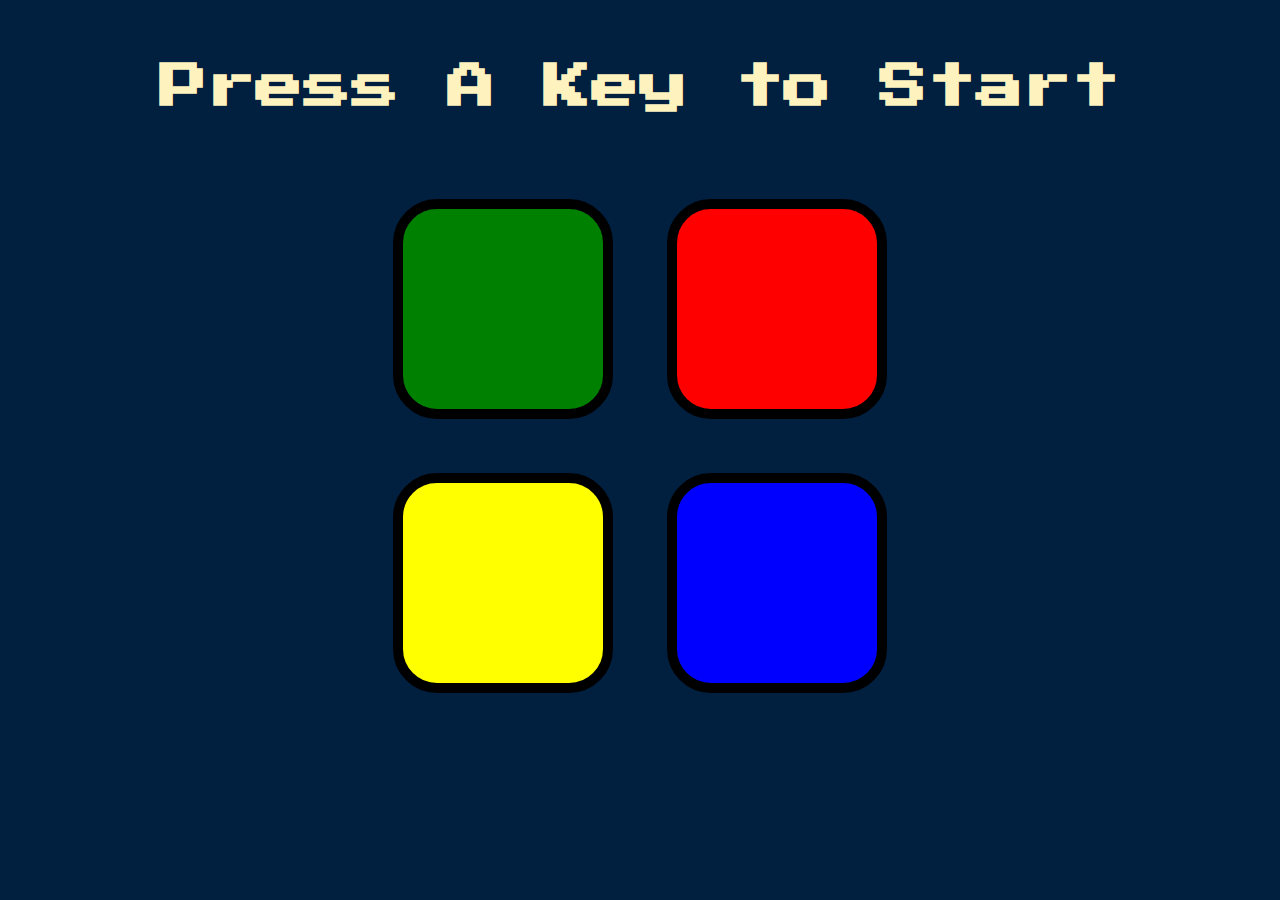
<file: Simon/index.html>
<!DOCTYPE html>
<html lang="en" dir="ltr">

<head>
  <meta charset="utf-8">
  <title>Simon</title>
  <link rel="stylesheet" href="styles.css">
  <link href="https://fonts.googleapis.com/css?family=Press+Start+2P" rel="stylesheet">
</head>

<body>
  <h1 id="level-title">Press A Key to Start</h1>
  <div class="container">
    <div class="row">

      <div type="button" id="green" class="btn green">

      </div>

      <div type="button" id="red" class="btn red">

      </div>
    </div>

    <div class="row">

      <div type="button" id="yellow" class="btn yellow">

      </div>
      <div type="button" id="blue" class="btn blue">

      </div>

    </div>

  </div>
<script src="https://ajax.googleapis.com/ajax/libs/jquery/3.6.0/jquery.min.js"></script>
<script src="game.js" charset="utf-8"></script>


</body>

</html>
</file>
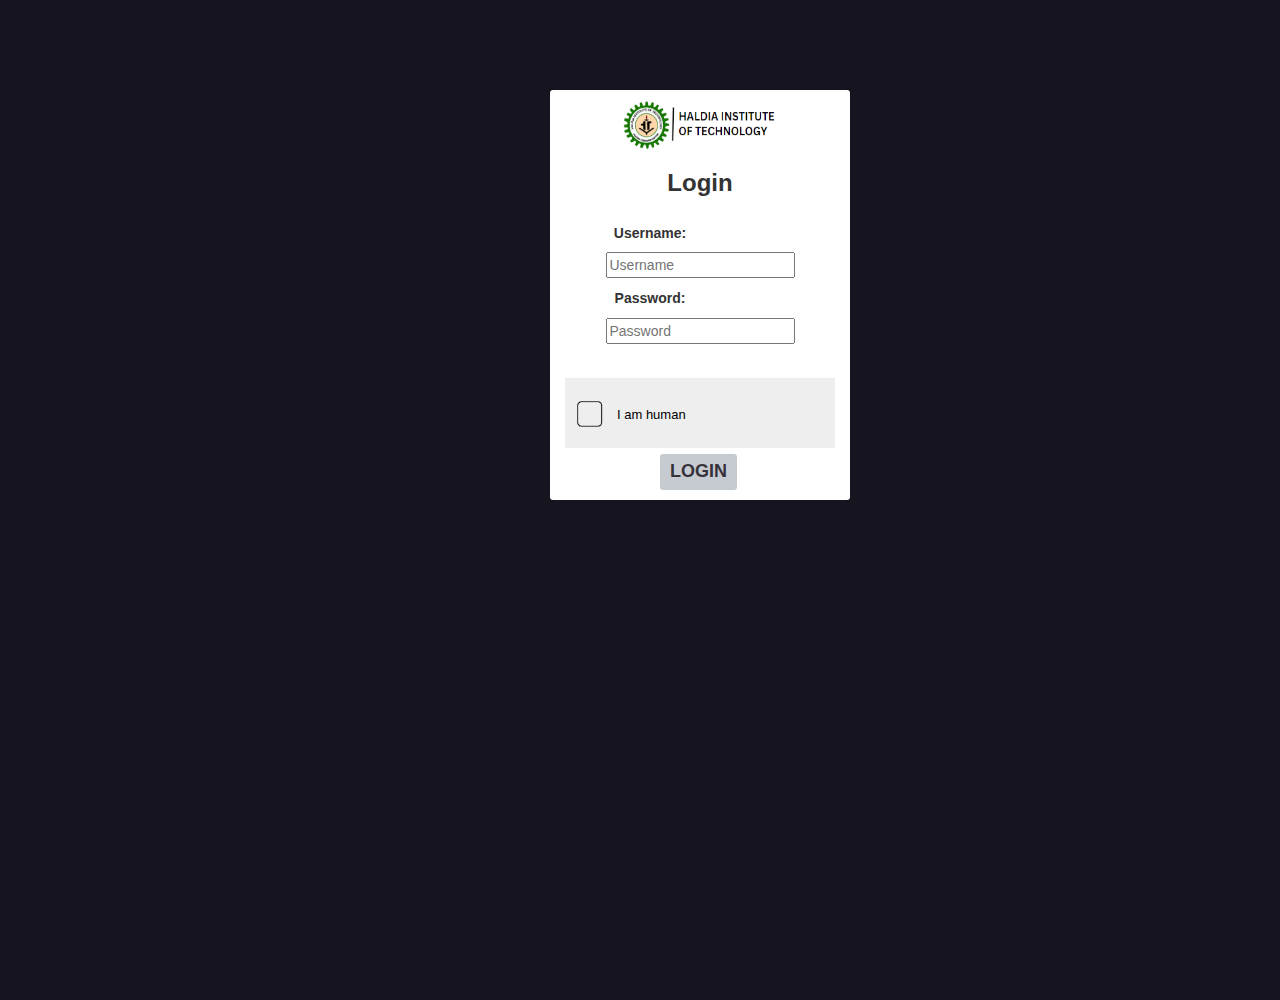
<file: Hcaptcha Clone/indx.html>
<!DOCTYPE html>
<html lang="en">
<head>
    <meta charset="UTF-8">
    <meta http-equiv="X-UA-Compatible" content="IE=edge">
    <meta name="viewport" content="width=device-width, initial-scale=1.0">
    <title>Im_trying</title>
    <link rel="stylesheet" href="https://maxcdn.bootstrapcdn.com/bootstrap/3.3.7/css/bootstrap.min.css"
    />
    <link rel="stylesheet" href="styles.css">
</head>
<body>
    <div class="container">
        <img src="images\logo.png" class="logo" alt="">
        <h3 class="login">Login </h3>
        <h5 class="user_text">Username:</h5>
        <input type="text" class="user" name="username" placeholder="Username" required>
        <p class="pass_text">Password:</p>
        <input type="password" class="pass" name="password" placeholder="Password" required>
        <div class="checkboxContainer">
            <div id="Check" class="Checkbox">
                <img src="images\checkbox.png" class="check_img" id="checkbox_img" alt="">
                <img  class="verify" id="verify" src="images\verify.png" alt="Image">
                <img  class="verify1" id="verify1" src="images\verify1.png" alt="Image">
            </div>
           <div id="replacement" style="display: none;">
            <img  class="verify" src="images\verify.png" alt="Image">
          </div>
          <div id="replacement1" style="display: none;">
            <img  class="verify" src="images\verify1.png" alt="Image">
          </div>
        </div>
        <a href=""></a>
        <div class="inner_cap">
            <p class="cap_text" id="cap_text">I am human</p>
        </div>
        <a href="#" class="button" id="button">login</a>
    </div>
    <div class="popup">
        <div class="popup-content">
            <div class="rect">
                <p>Select all images with a</p>
                <h2 id="name">Bus</h2>
                <p id="lower">Click verify when none left</p>
            </div>
            <div class="grid">
                <div class="element">
                    <img class="elements" id="img1" src="images\img11.jpg" alt="">
                </div>
                <div class="element">
                    <img class="elements" id="img2" src="images\img11.jpg" alt="">
                </div>
                <div class="element">
                    <img class="elements" id="img3" src="images\img11.jpg" alt="">
                </div>
                <div class="element">
                    <img class="elements" id="img4" src="images\img11.jpg" alt="">
                </div>
                <div class="element">
                    <img class="elements" id="img5" src="images\img11.jpg" alt="">
                </div>
                <div class="element">
                    <img class="elements" id="img6" src="images\img11.jpg" alt="">
                </div>
                <div class="element">
                    <img class="elements" id="img7" src="images\img11.jpg" alt="">
                </div>
                <div class="element">
                    <img class="elements" id="img8" src="images\img11.jpg" alt="">
                </div>
                <div class="element">
                    <img class="elements" id="img9" src="images\img11.jpg" alt="">
                </div>

            </div>
                <button type="submit" class="inner_button" id="inner_button" onsubmit="replaceWithImage(); return false;">VERIFY</button>
        </div>
    </div>
    <script src="index.js"></script>
</body>
</html>
</file>
<file: Simon/styles.css>
body {
  text-align: center;
  background-color: #011F3F;
}

#level-title {
  font-family: 'Press Start 2P', cursive;
  font-size: 3rem;
  margin:  5%;
  color: #FEF2BF;
}

.container {
  display: block;
  width: 50%;
  margin: auto;

}

.btn {
  margin: 25px;
  display: inline-block;
  height: 200px;
  width: 200px;
  border: 10px solid black;
  border-radius: 20%;
}

.game-over {
  background-color: red;
  opacity: 0.8;
}

.red {
  background-color: red;
}

.green {
  background-color: green;
}

.blue {
  background-color: blue;
}

.yellow {
  background-color: yellow;
}

.pressed {
  box-shadow: 0 0 20px white;
  background-color: grey;
}
</file>
<file: Hcaptcha Clone/styles.css>
body{
    align-content: center;
    background-color: #16141e;
    display: flex;
    overflow: hidden;
    justify-content: center;
    align-items: center;
    height: 1000px;
    width: 1700px;
}
.mid{
    align-items: center;
}
.container {
    position: relative;
    margin: auto;
    margin-top: 100px;
    margin-left: 300px;
    justify-content: center;
    width: 300px;
    height: 410px;
    background: #fff;
    border-radius: 3px;
    margin: auto;
    transform: translate(-50%,-50%);
    text-align: center;
  }
  .logo{
    position: relative;
    top: 10px;
    height: 50px;
    width: 155px;
  }
  .login{
    top: 10px;
    position: relative;
    font-weight: bold;
  }
  .user_text{
    top: 30px;
    right: 50px;
    font-weight: bold;
    position: relative;
  }
  .user{
    top: 30px;
    position: relative;
  }
  .pass_text{
    right: 50px;
    top: 40px;
    font-weight: bold;
    position: relative;
  }
  .pass{
    top: 40px;
    position: relative;
  }
.inner_cap{
    position: relative;
    height: 70px;
    width: 270px;
    top: 44.6px;
    background: #eeeeef;
}
.inner_cap p{
    top: 28px;
    left: 52px;
    text-align: left;
    font-size: 13px;
    position: relative;
}
.cap_text{
    color: rgba(0, 0, 0, 1);
}
.check_img{
    position: relative;
  top: 95px;
  right: 110px;
  height: 30px;
  width: 30px;
  z-index: 1;
}
.check_img:hover{
    opacity: 0.5;
}

#replacement {
    display: none;
  }

.verify{
    height: 20px;
    width: 20px;
    top: 93px;
    right: 107px;
    position: relative;
    display: none;
    z-index: 1;
}
.verify1{
    height: 20px;
    width: 20px;
    top: 92px;
    right: 107px;
    position: relative;
    display: none;
    z-index: 1;
}
.button{
    background-color: #c6cbd2;
    padding: 5px 10px;
    color: rgb(54, 50, 58);
    font-weight: bold;
    text-transform: uppercase;
    border-radius: 3px;
    font-size: 18px;
    position: absolute;
    bottom: 10px;
    left: 110px;
    text-decoration: none;
    transition: 0.4s;
}
.button:hover{
    background-color: rgb(92, 101, 137);
    color: rgb(246, 237, 255);
}

.popup{
    background: rgba(0,0,0,0.6);
    width: 100%;
    height: 100%;
    position: absolute;
    top: 0;
    left: 0;
    display: none;
    justify-content: center;
    align-items: center;
}
.popup-content{
    position: relative;
    left: 10px;
    right: 0;
    display: flex;
    width: 300px;
    height: 90px;
    background: #0000;
}
.popup-content{
    height:600px;
    width: 400px;
    background: #fff;
    padding: 20px;
    border-radius: 5px;
    position: relative;
    text-align: center;
    
}


.popup-content{
    /* height: 100px; */
    display: grid;
    display: inline-grid;
    grid-template-rows: auto;
    gap: 10px;
  }
.rect{
    width: 380px;
    height: 100px;
    position: absolute;   /* position relative to outer box */
    top: 10%;   
    left: 50%;
    transform: translate(-50%, -50%); /* translate box by -50% */
    background-color: #4284DA;
}

.rect p{
    color: #fff;
    justify-content: left;
    text-align: left;
    margin-left: 10px;
    margin-top: 10px;
    margin-bottom: 0.1em;
}
#lower{
    margin-top: 0px;
}
.rect h2{
    color: #fff;
    text-align: left;
    margin-left: 10px;
    margin-top: 0;
    margin-bottom: 0.1em;
}
.grid{
    display: grid;
    grid-template-columns: repeat(3,1fr);
    gap: 10px;
    margin-top: 110px;
    width: 200px;
}
img{
    height: 110px;
    width: 110px;
}
.element {
    width: 120px;
    height: 120px;
    display: inline-block;
    position: relative;
    right: 10px;
  } 
.inner_button{
    height: 40px;
    width: 100px;
    right: 0;
    margin-left: 267px;
    border-radius: 0;
    border: none;
    padding: 0;
    font-weight: bolder;
    background-color: #4684D1;
    color: #fff;
    outline: none;
}
.inner_button:hover{
    background-color: #11243c;
    color: #b4bcc0;
}
.selected {
    border: 5px solid #137592;
  }

  



  
  /* height: 30px;
  width: 100px;
  background-color: #4684D1;
  padding: 10px 15px;
  color: #fff;

  text-transform: uppercase;
  font-size: 18px; */
</file>
